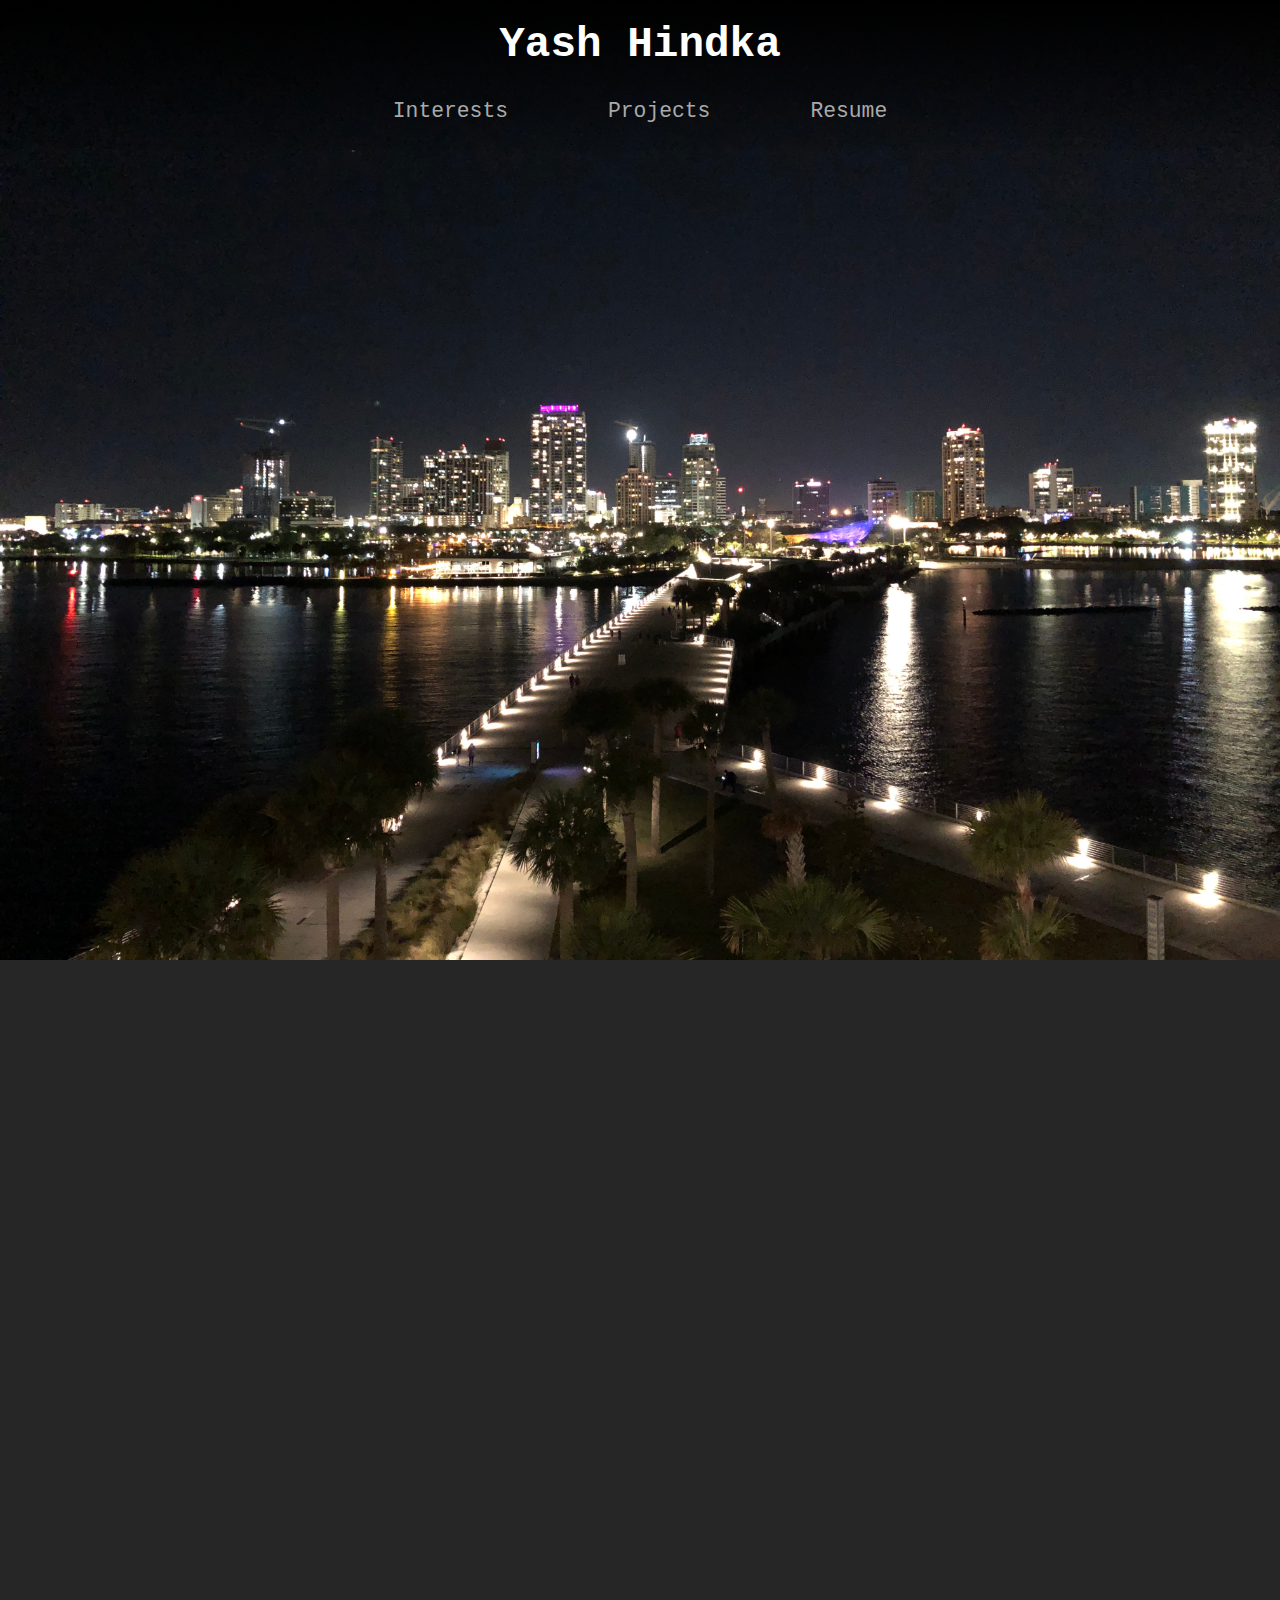
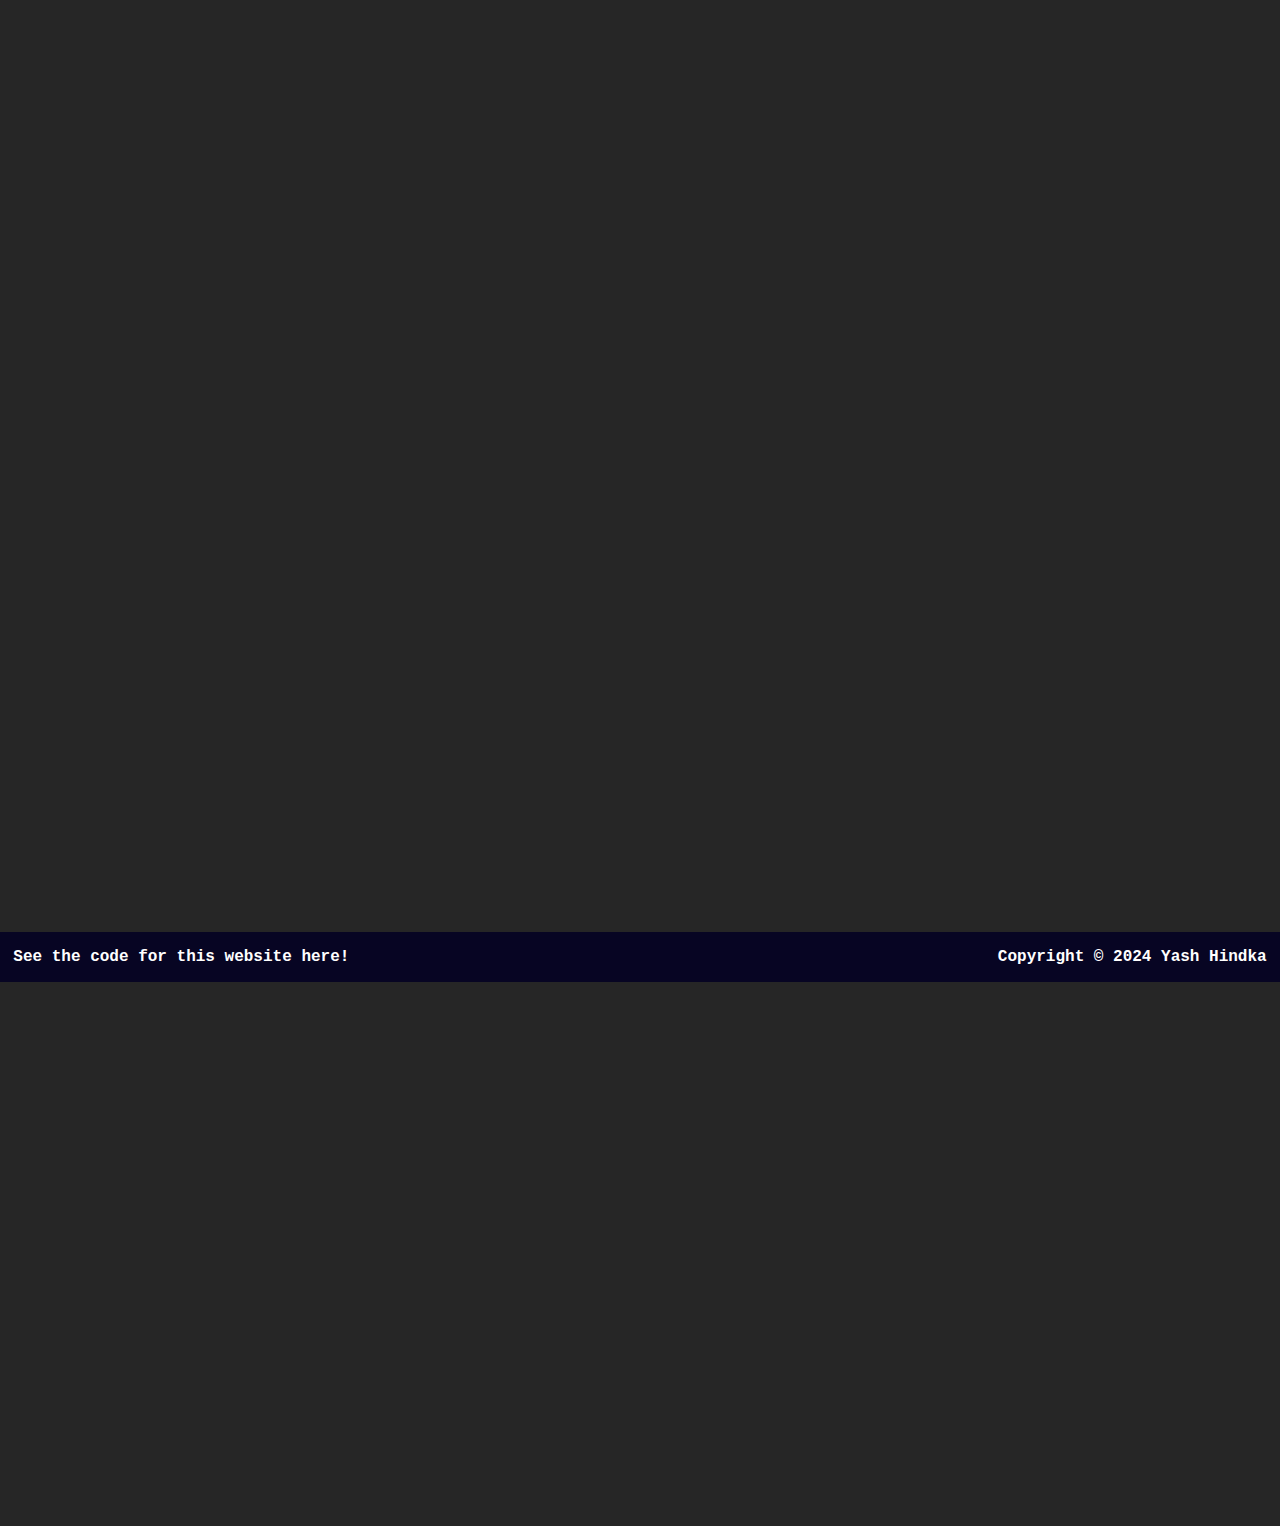
<file: index.html>
<!DOCTYPE html>
<html lang="en">
    <head>
        <title>Yash.me</title>
        <meta charset="UTF-8" name="viewport" content="width=device-width, initial-scale=1">
        <link href="css/main.css" rel="stylesheet"/>
        <script src="https://ajax.googleapis.com/ajax/libs/jquery/3.6.3/jquery.min.js"></script>
    </head>
    <body style="background-image: url('../img/background3.jpg');">
        <div id="PageName">Homepage</div>
        <div class="PageTransition is-active" id="PageTransition">
            <div class="LoadingDots" id="LoadingDots">
                <h1 class="Dot one">.</h1>
                <h1 class="Dot two">.</h1>
                <h1 class="Dot three">.</h1>
            </div>
        </div>
        <div id="NavBarDiv"></div>
        <script type="text/javascript">
            $('#NavBarDiv').load('navbar.html');
        </script>
        <div class="Content">
            <div class="AboutMe">
                <img src="img/cover_pic.jpg" class="img curved-border">
                <div>
                    <h1 class="Typewriter" style="text-align: left;">Hello! My name is <span style="color: orange;">Yash</span>.</h1>
                    <div class="Roll-up">
                        <p class="Paragraph">
                            I am a motivated Software Engineer who graduated with a Bachelor's degree from the University of Wisconsin-Madison with 
                            Highest Distinction in Computer Science. I have interests in AI, Computer Vision, and Robotics. 
                            <br><br>
                            Currently, I am working as an Embedded Software Engineer in the Software Engineering Institute at Carnegie Mellon University. 
                            Here, I contribute to Defense-related research and explore other academic interests through further education.
                            <br><br>
                            For the future, I look to steer my career more towards my main interests and am planning my education and experience accordingly.
                        </p>
                        <div class="margin-small">
                            <h1>Connect With Me!</h1>
                            <ul class="Links">
                                <li>
                                    <a href="https://github.com/y-hindka" target="_blank">
                                        <img class="img socials" src="img/github_logo.svg">
                                    </a>
                                </li>
                                <li>
                                    <a href="https://www.linkedin.com/in/yash-hindka-676388197/" target="_blank">
                                        <img class="img socials" src="img/linkedin_logo.png">
                                    </a>
                                </li>
                            </ul>
                        </div>
                    </div>
                </div>
            </div>
        </div>
        <div class="Content">
            <h1>Professional Experience</h1>
            <div class="flex center-horizontal margin-auto padding-small curved-border">
                <div class="flex-center-container experience-container box-shadow-light">
                    <img class="img straight-border" src="img/SEI_logo.png">
                </div>
                <div class="flex-center-container experience-container box-shadow-light">
                    <img class="img straight-border" src="img/RMD_logo.png">
                </div>
                <div class="flex-center-container experience-container box-shadow-light">
                    <img class="img straight-border" src="img/Leidos_logo.png">
                </div>
            </div>
        </div>
        <div class="Content">
            <h1>Skills</h1>
            <div class="curved-border margin-medium grey-background box-shadow-light padding-medium">
                <h2 class="h2 text-center padding-small">Languages</h2>
                <div class="flex flex-wrap center-horizontal margin-auto">
                    <div class="flex-center-container tech-container">
                        <img class="img contain-height" src="img/c.png">
                        <p class="p tech-description">C</p>
                    </div>
                    <div class="flex-center-container tech-container">
                        <img class="img contain-height" src="img/c++.png">
                        <p class="p tech-description">C++</p>
                    </div>
                    <div class="flex-center-container tech-container">
                        <img class="img contain-height" src="img/c-sharp.svg">
                        <p class="p tech-description">C#</p>
                    </div>
                    <div class="flex-center-container tech-container">
                        <img class="img contain-height" src="img/python.png">
                        <p class="p tech-description">Python</p>
                    </div>
                    <div class="flex-center-container tech-container">
                        <img class="img contain-height" src="img/java.png">
                        <p class="p tech-description">Java</p>
                    </div>
                    <div class="flex-center-container tech-container">
                        <img class="img contain-height" src="img/js.png">
                        <p class="p tech-description">JavaScript</p>
                    </div>
                    <div class="flex-center-container tech-container">
                        <img class="img contain-height" src="img/html.png">
                        <p class="p tech-description">HTML</p>
                    </div>
                    <div class="flex-center-container tech-container">
                        <img class="img contain-height" src="img/css.png">
                        <p class="p tech-description">CSS</p>
                    </div>
                    <div class="flex-center-container tech-container">
                        <img class="img contain-height" src="img/swift.svg">
                        <p class="p tech-description">Swift</p>
                    </div>
                </div>
            </div>
            <div class="curved-border margin-medium grey-background box-shadow-light padding-medium">
                <h2 class="h2 text-center padding-small">Tools</h2>
                <div class="flex flex-wrap center-horizontal margin-auto">
                    <div class="flex-center-container tech-container">
                        <img class="img contain-height" src="img/ros.svg">
                        <p class="p tech-description">ROS</p>
                    </div>
                    <div class="flex-center-container tech-container">
                        <img class="img contain-height" src="img/react.png">
                        <p class="p tech-description">ReactJS</p>
                    </div>
                    <div class="flex-center-container tech-container">
                        <img class="img contain-height" src="img/springboot.svg">
                        <p class="p tech-description">Spring Boot</p>
                    </div>
                    <div class="flex-center-container tech-container">
                        <img class="img contain-height" src="img/tensorflow.png">
                        <p class="p tech-description">TensorFlow</p>
                    </div>
                    <div class="flex-center-container tech-container">
                        <img class="img contain-height" src="img/xcode.png">
                        <p class="p tech-description">Xcode</p>
                    </div>
                    <div class="flex-center-container tech-container">
                        <img class="img contain-height" src="img/matlab.png">
                        <p class="p tech-description">MATLAB</p>
                    </div>
                    <div class="flex-center-container tech-container">
                        <img class="img contain-height" src="img/unity.png">
                        <p class="p tech-description">Unity</p>
                    </div>
                </div>
            </div>
        </div>
        <div id="PostBar" class="PostBar-container"></div>
        <script type="text/javascript">
            $('#PostBar').load('postbar.html');
        </script>
        <script type="text/javascript" src="js/utilities.js"></script>
        <script type="text/javascript" src="js/index.js"></script>
    </body>
</html>
</file>
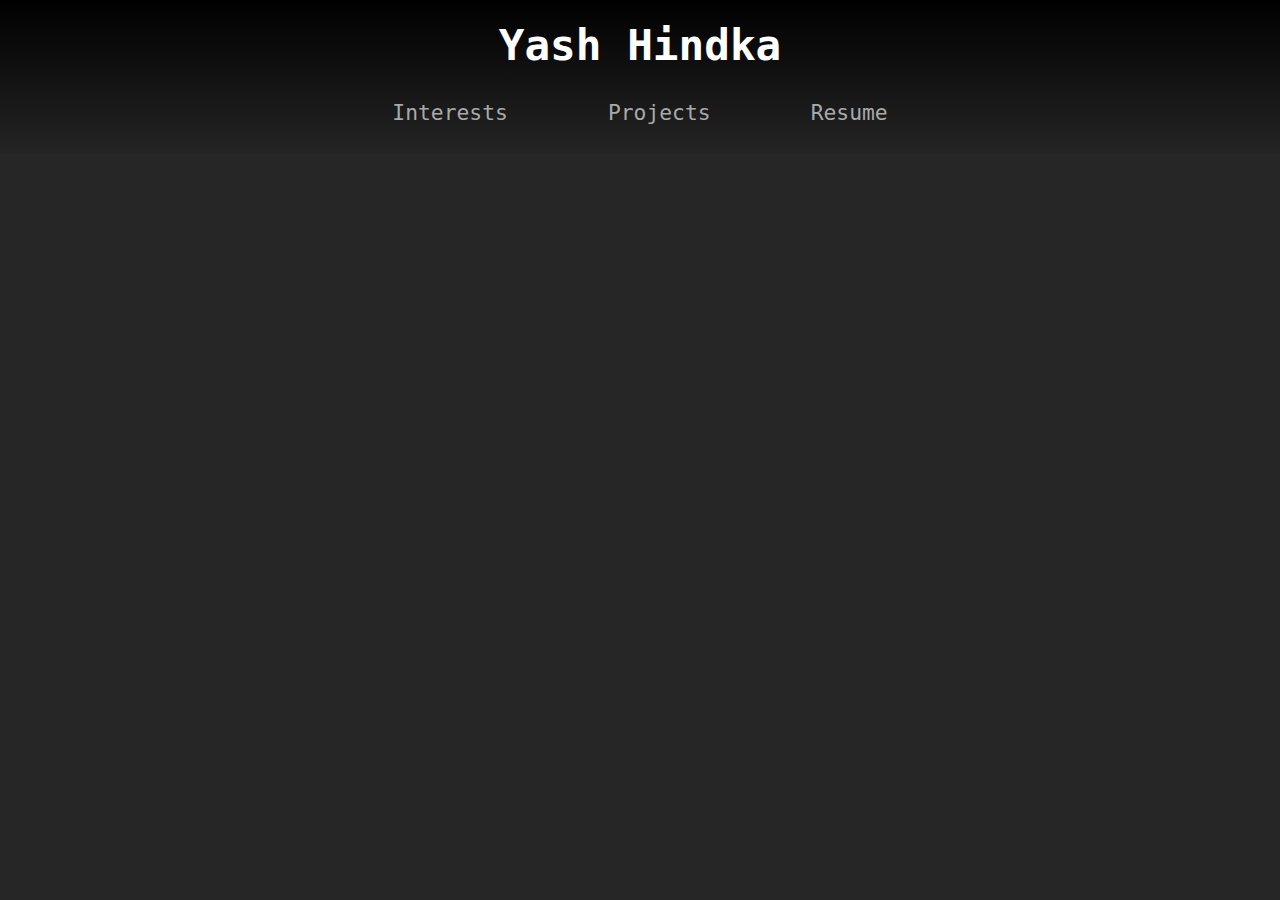
<file: about_me.html>
<!DOCTYPE html>
<html lang="en">
    <head>
        <title>Yash.me</title>
        <meta charset="UTF-8" name="viewport" content="width=device-width, initial-scale=1">
        <link href="css/main.css" rel="stylesheet"/>
        <script src="https://ajax.googleapis.com/ajax/libs/jquery/3.6.3/jquery.min.js"></script>
    </head>
    <body>
        <div id="NavBar"></div>
        <script type="text/javascript">
            $('#NavBar').load('navbar.html');
        </script>
    </body>
</html>
</file>
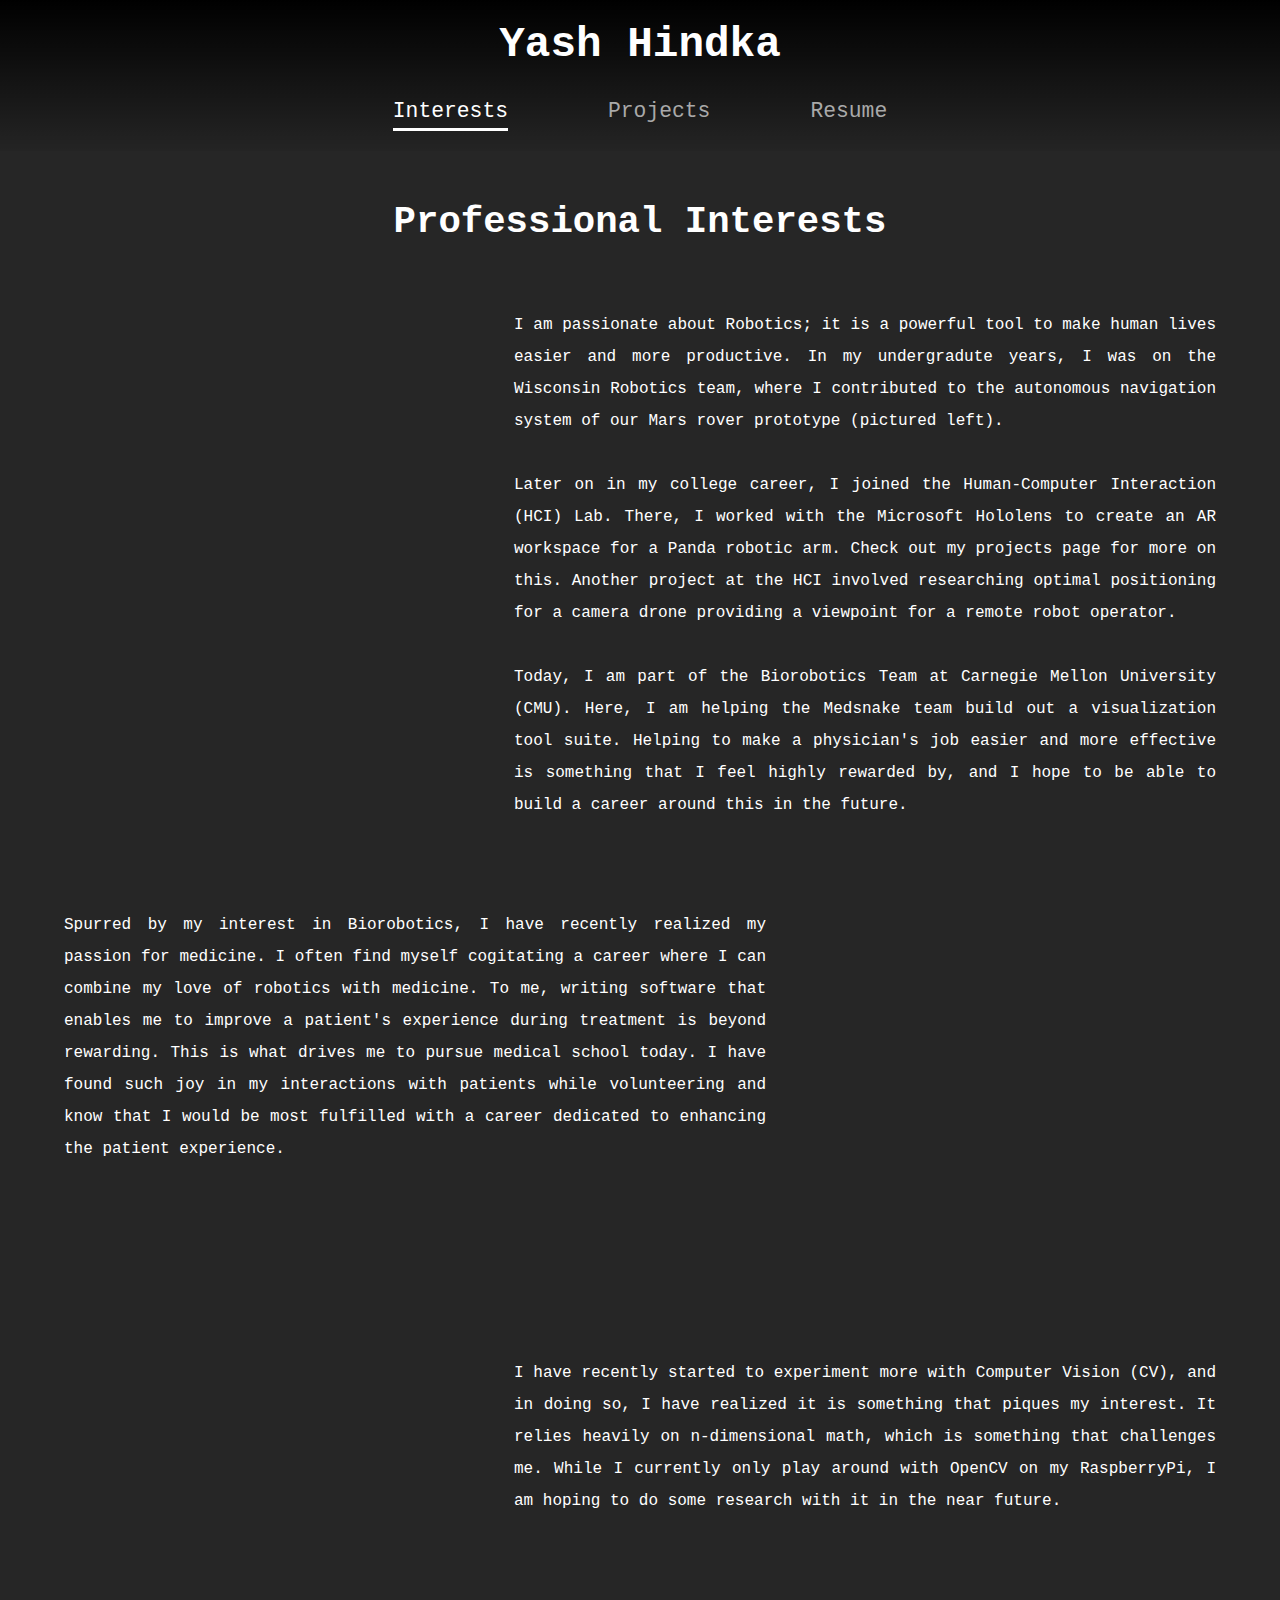
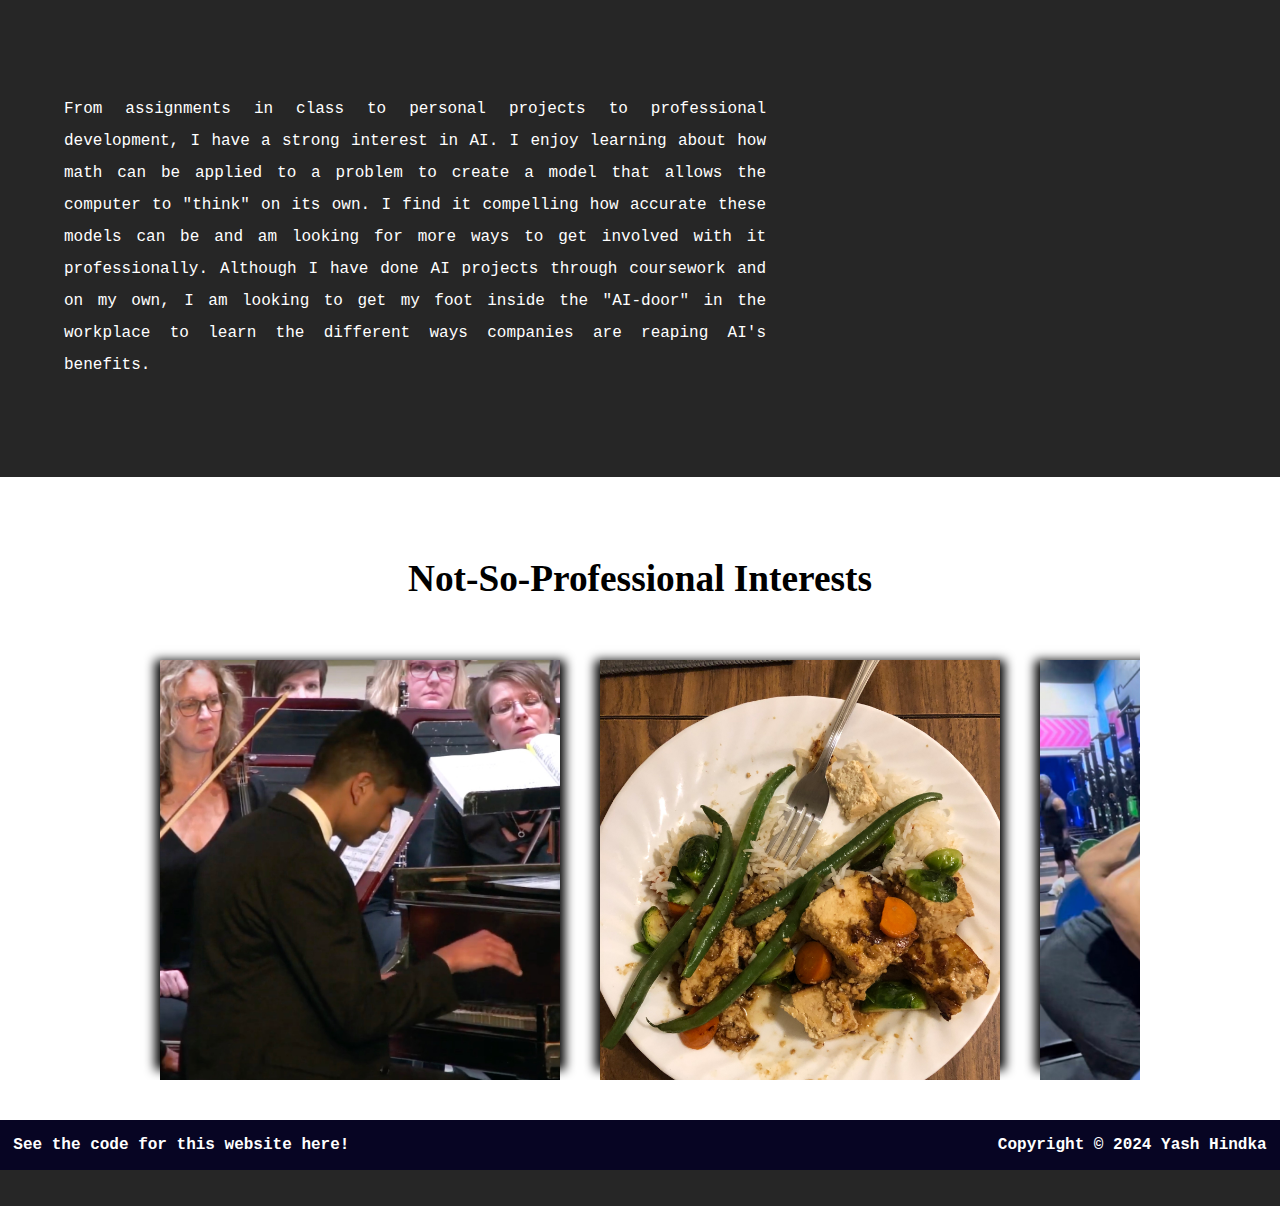
<file: interests.html>
<html lang="en">
    <head>
        <title>Yash.me</title>
        <meta charset="UTF-8" name="viewport" content="width=device-width, initial-scale=1">
        <link href="css/main.css" rel="stylesheet"/>
        <script src="https://ajax.googleapis.com/ajax/libs/jquery/3.6.3/jquery.min.js"></script>
    </head>
    <body>
        <div id="PageName">Interests</div>
        <div class="PageTransition is-active" id="PageTransition">
            <div class="LoadingDots" id="LoadingDots">
                <h1 class="Dot one">.</h1>
                <h1 class="Dot two">.</h1>
                <h1 class="Dot three">.</h1>
            </div>
        </div>
        <div id="NavBarDiv"></div>
        <script type="text/javascript">
            $('#NavBarDiv').load('navbar.html');
        </script>
        <div>
            <div style="margin: 40px; margin-left: 5%; margin-right: 5%;">
                <h1 class="margin-large">Professional Interests</h1>
                <div class="interests">
                    <div class="flex center-vertical left-horizontal">
                        <div class="interest-container left">
                            <div class="interest-background" style="background-image: url('img/wisc-robot.jpeg');"></div>
                            <h2 class="text-center padding-medium">Robotics</h2>
                        </div>
                        <p class="line-spacing-medium text-justify">
                            I am passionate about Robotics; it is a powerful tool to make human lives easier and more productive. In my undergradute 
                            years, I was on the Wisconsin Robotics team, where I contributed to the autonomous navigation system of our Mars rover prototype 
                            (pictured left).
                            <br/><br/>
                            Later on in my college career, I joined the Human-Computer Interaction (HCI) Lab. There, 
                            I worked with the Microsoft Hololens to create an AR workspace for a Panda robotic arm. Check out my projects page for more 
                            on this. Another project at the HCI involved researching optimal positioning for 
                            a camera drone providing a viewpoint for a remote robot operator. 
                            <br/><br/>
                            Today, I am part of the Biorobotics Team at Carnegie Mellon University (CMU). Here, I am helping the Medsnake team build out a 
                            visualization tool suite. Helping to make a physician's job easier and more effective is something that I feel highly rewarded by, 
                            and I hope to be able to build a career around this in the future.
                        </p>
                    </div>
                    <div class="flex center-vertical right-horizontal">
                        <p class="line-spacing-medium text-justify">
                            Spurred by my interest in Biorobotics, I have recently realized my passion for medicine. I often find myself cogitating a career 
                            where I can combine my love of robotics with medicine. To me, writing software that enables me to improve a patient's experience  
                            during treatment is beyond rewarding. This is what drives me to pursue medical school today.

                            I have found such joy in my interactions with patients while volunteering and know that I would be most fulfilled with a career 
                            dedicated to enhancing the patient experience.
                        </p>
                        <div class="interest-container right">
                            <div class="interest-background" style="background-image: url('img/medicine_pic.jpeg');"></div>
                            <h2 class="text-center padding-medium">Medicine</h2>
                        </div>
                    </div>
                    <div class="flex center-vertical left-horizontal">
                        <div class="interest-container left">
                            <div class="interest-background" style="background-image: url('img/computer_vision.png');"></div>
                            <h2 class="text-center padding-medium">Computer Vision</h2>
                        </div>
                        <p class="line-spacing-medium text-justify">
                            I have recently started to experiment more with Computer Vision (CV), and in doing so, I have realized it is something that piques 
                            my interest. It relies heavily on n-dimensional math, which is something that challenges me. While I currently only 
                            play around with OpenCV on my RaspberryPi, I am hoping to do some research with it in the near future.
                        </p>
                    </div>
                    <div class="flex center-vertical right-horizontal">
                        <p class="line-spacing-medium text-justify">
                            From assignments in class to personal projects to professional development, I have a strong interest in AI. I enjoy 
                            learning about how math can be applied to a problem to create a model that allows the computer to "think" on its own. 
                            I find it compelling how accurate these models can be and am looking for more ways to get involved with it professionally. Although 
                            I have done AI projects through coursework and on my own, I am looking to get my foot inside the "AI-door" in the workplace to learn 
                            the different ways companies are reaping AI's benefits.
                        </p>
                        <div class="interest-container right">
                            <div class="interest-background" style="background-image: url('img/neural_network.png')"></div>
                            <h2 class="text-center padding-medium">AI</h2>
                        </div>
                    </div>
                </div>
            </div>
            <div style="padding-top: 40px; padding-bottom: 40px; background-color: white;">
                <h1 style="font-family: monaco,Consolas,Lucida Console; margin: 40px; color: black;">
                    Not-So-Professional Interests 
                </h1>
                <div class="Carousel-container">
                    <div class="Carousel-item">
                        <div class="hobby-container">
                            <img class="hobby-img img margin-zero straight-border" src="img/piano.jpg">
                            <p class="p hobby-description margin-medium">
                                Music
                                <br/>
                                <span style="font-size: 16pt;">
                                    <a href="https://www.youtube.com/embed/A1PCVl4IceI?start=1311" target="_blank">
                                        Check out one of my performances!
                                    </a>
                                </span>
                            </p>
                        </div>
                    </div>
                    <div class="Carousel-item">
                        <div class="hobby-container">
                            <img class="hobby-img img margin-zero straight-border" src="img/cooking.jpg">
                            <p class="p hobby-description margin-medium">
                                Cooking
                            </p>
                        </div>
                    </div>
                    <div class="Carousel-item">
                        <div class="hobby-container">
                            <img class="hobby-img img margin-zero straight-border" src="img/lifting.jpg">
                            <p class="p hobby-description margin-medium">
                                Exercising 💪
                            </p>
                        </div>
                    </div>
                    <div class="Carousel-item">
                        <div class="hobby-container">
                            <img class="hobby-img img margin-zero straight-border" src="img/sports.jpg">
                            <p class="p hobby-description margin-medium">
                                Sports
                            </p>
                        </div>
                    </div>
                    <!--This must be the last element in the carousel-->
                    <div class="Carousel-item" style="box-shadow: none; width: 1;"></div>
                </div>
            </div>
        </div>
        <div id="PostBar" class="PostBar-container"></div>
        <script type="text/javascript">
            $('#PostBar').load('postbar.html');
        </script>
        <script type="text/javascript" src="js/utilities.js"></script>
        <script type="text/javascript" src="js/interests.js"></script>
    </body>
</html>
</file>
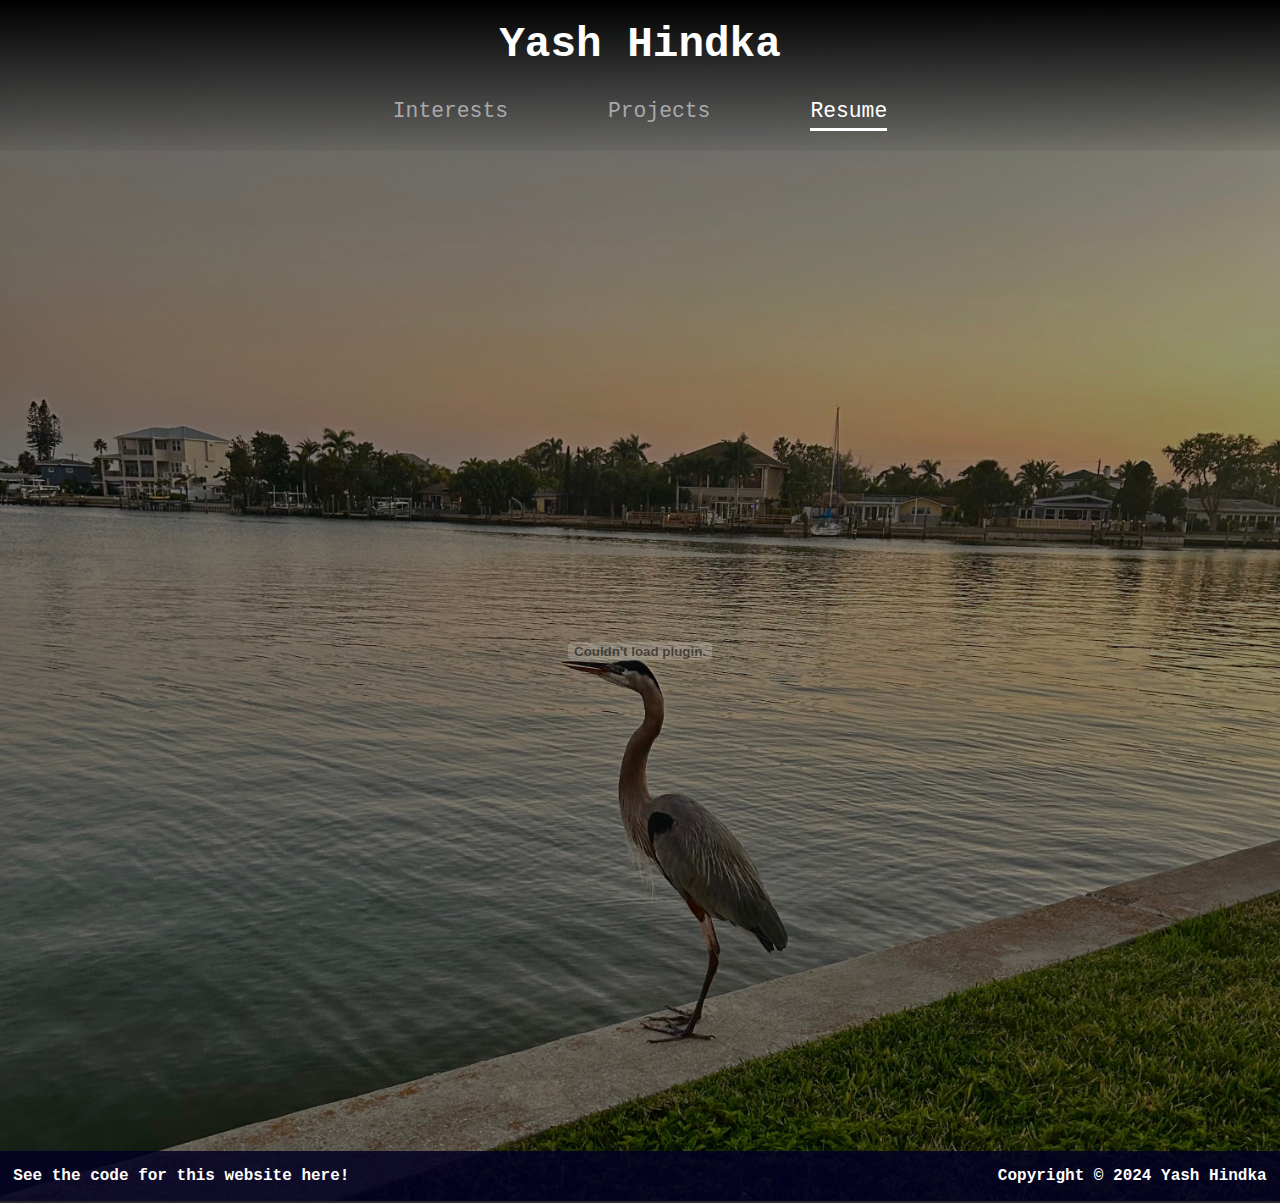
<file: resume.html>
<html lang="en">
    <head>
        <title>Yash.me</title>
        <meta charset="UTF-8" name="viewport" content="width=device-width, initial-scale=1">
        <link href="css/main.css" rel="stylesheet"/>
        <script src="https://ajax.googleapis.com/ajax/libs/jquery/3.6.3/jquery.min.js"></script>
    </head>
    <body style="background-image: url('img/background4.jpg');">
        <div id="PageName">Resume</div>
        <div class="PageTransition is-active" id="PageTransition">
            <div class="LoadingDots" id="LoadingDots">
                <h1 class="Dot one">.</h1>
                <h1 class="Dot two">.</h1>
                <h1 class="Dot three">.</h1>
            </div>
        </div>
        <div id="NavBarDiv"></div>
        <script type="text/javascript">
            $('#NavBarDiv').load('navbar.html');
        </script>
        <div class="resume-container">
            <div class="resume-container">
                <embed height="100%" width="75%" src="docs/Yash_Hindka_Resume.pdf"/>
            </div>
        </div>
        <div id="PostBar" class="PostBar-container"></div>
        <script type="text/javascript">
            $('#PostBar').load('postbar.html');
        </script>
    </body>
</html>
</file>
<file: css/main.css>
:root {
    --theme-color: rgba(2,0,35,0.85);
    --theme-color-alt: rgba(128,128,128,0.9);
    --secondary-color: rgb(255,165,0);
    --font-color: white;
    --site-font: copperplate, monospace;
    --fun-font: Bradley hand;
    --hover-color: darkgrey;
    --typewriter-anim-length: 3s;
    --container-size: 400px;

    --margin-small: 20px;
    --margin-large: 50px;

    --navbar-index: 3;

    --anim-len: 0.5s;
}

/********** BODY **********/ 

body {
    background-color: rgba(0,0,0,0.85);
    background-size: cover;
    background-repeat: no-repeat;
    background-attachment: fixed;
    height: 100%;
    width: 100%;
    margin: 0 0 auto 0;
}

#PageName {
    display: none;
}

/********** NAVBAR **********/
.NavBar {
    position: relative;
    top: 0;
    left: 0;
    right: 0;
    width: 100%;
    margin-bottom: var(--margin-large);
    background-image: linear-gradient(rgba(0,0,0,1), rgba(0,0,0,0.05));
    z-index: var(--navbar-index);
}

.NavBar.scrolled {
    position: fixed;
    top: -100%;
    z-index: var(--navbar-index + 1);
    background-color: black;
    transition: top 0.5s ease;
}

.NavBar:hover {
    animation: 0.1s navbar_fadein ease-in forwards;
}

@keyframes navbar_fadein {
    to {background-color: black; }
}

.NavBar h1 {
    margin: 0;
    padding: 20px;

    text-align: center;
    text-decoration: none;

    font-weight: bold;
    font-family: var(--site-font);
    font-size: 32pt;
}

.title {
    color: var(--font-color);
}

.title:hover {
    color: var(--hover-color);
}

.nav-anchor {
    color: var(--hover-color);
}

.underline {
    content: "";
    display: block;
    position: relative;
    background: white;
    height: 3px;
    width: 0;
    margin: 5px auto 5px auto;
    transition: all 0.25s ease;
}

.nav-anchor:hover .underline {
    background: var(--hover-color);
    width: 100%;
}

ul {
    display: flex;
    align-items: center;
    justify-content: center;

    list-style-type: none;
    margin: 0pt;
    padding: 0pt;

    text-align: center;

    font-family: var(--site-font);
    font-size: large;
}

.NavBar li {
    padding-bottom: 5px;
    margin: 10px 50px 10px 50px;
    font-size: 16pt;
}

/********** POSTBAR **********/
.PostBar {
    display: grid;
    grid-template-columns: 1fr 1fr;

    background-color: var(--theme-color);
    font-family: var(--site-font);
    font-weight: bold;
    font-size: 12pt;
    opacity: 1;

    position: absolute;
    left: 0;
    right: 0;
    width: 100%;
    bottom: 0;
    margin: 0;
}

.PostBar-left {
    color: var(--font-color);
    display: flex;
    width: fit-content;
    justify-content: left;
    align-items: center;
    padding-left: 10pt;
}

.PostBar-right {
    display: flex;
    align-items: center;
    justify-content: right;
    padding-right: 10pt;
}

.PostBar-container {
    position: relative;
}

/********** PAGE TRANSITION **********/

.PageTransition {
    position: fixed;
    top: 0;
    bottom: 0;
    height: 100%;
    width: 100%;
    left: -100%;
    background: black;
    z-index: 99;
    transition: left 0.25s ease-out;
}

.PageTransition.is-active {
    left: 0%;
}

.LoadingDots {
    color: var(--font-color);
    font-family: var(--site-font);
    font-weight: bold;
    font-size: 32pt;
    text-align: center;
    position: relative;
    top: 50%;
}

.Dot {
    display: inline;
    margin: 0.5em;
    animation: 1s DotAnimation ease-in-out infinite;
}

.Dot.two {
    animation-delay: 0.15s;
}

.Dot.three {
    animation-delay: 0.3s;
}

@keyframes DotAnimation {
    0% { opacity: 1; }
    50% { opacity: 0; }
    100% { opacity: 1; }
}

/********** CONTENT **********/
a {
    text-decoration: none;
}

h1 {
    color: var(--font-color);
    font-family: var(--site-font);
    font-weight: bold;
    font-size: 28pt;
    text-align: center;
}

h2 {
    color: var(--font-color);
    font-family: var(--site-font);
    font-weight: bold;
    font-size: 20pt;
}

p {
    color: var(--font-color);
    font-family: var(--site-font);
    font-size: 12pt;
    text-align: left;
}

p.experience {
    color: black;
    border-radius: 10px;
    text-align: left;
    margin-top: 10px;
    padding: 10px;
}

p.hobby-description {
    position: absolute;
    color: black;
    font-family: monaco, Consolas, Lucida Console;
    font-size: 48pt;
    text-align: center;
    opacity: 0;
    transition: opacity 0.25s;
}

.important-text {
    color: var(--theme-color-alt);
}

.Content {
    margin: 2%;
    padding: 2em 5em 2em 5em;
    background: var(--theme-color-alt);
    box-shadow: 0px 3px 20px 5px black;
    transform: translateY(50%);
    opacity: 0;
}

.Content.comeIn {
    animation: var(--anim-len) comeIn forwards;
}

.AboutMe {
    display: grid;
    grid-template-columns: 1fr 1fr;
    column-gap: 10%;
    overflow: hidden;
}

.Paragraph {
    font-family: var(--site-font);
    font-size: 14pt;
    color: var(--font-color);
    padding: 0;
}

.Roll-up {
    animation: ParagraphSlideUp 1s forwards;
    animation-delay: var(--typewriter-anim-length);
    opacity: 0;
}

@keyframes ParagraphSlideUp {
    from { transform: translateY(100%) }
    to { 
        transform: translateY(0%);
        opacity: 1;
    }
}

.Typewriter {
    font-family: var(--site-font);
    font-weight: bold;
    font-size: 22pt;
    color: var(--theme-color);

    border-right: 2pt solid var(--secondary-color);
    letter-spacing: 0.15em;
    overflow: hidden;
    margin: 0;
    width: fit-content;
    white-space: nowrap;
    animation:
        Typing var(--typewriter-anim-length) steps(20, end),
        BlinkingCursor 0.8s infinite;
}

@keyframes Typing {
    from { width: 0%; }
    to { width: 100%;}
}

@keyframes BlinkingCursor {
    from, to { border-color: transparent; }
    50% { border-color: var(--secondary-color); }
}

.Carousel-container {
    display: flex;
    height: auto;
    width: 1000px;
    margin: auto;
    overflow-x: scroll;
    overflow-y: hidden;
    scroll-snap-type: x mandatory;
    scrollbar-width: none;
}

.Carousel-container::-webkit-scrollbar {
    display: none;
}

.Carousel-item {
    position: relative;
    flex: none;
    height: 400px;
    width: 400px;
    margin: var(--margin-small);
    scroll-snap-align: center;
    box-shadow: 0px 5px 10px 5px black;
}

.hobby-img {
    position: absolute;
    top: 0;
    transition: top 0.25s;
}

.hobby-container {
    position: relative;
    display: flex;
    justify-content: center;
    align-items: center;
    height: 100%;
    width: 100%;
}

.Container {
    padding: 25px;
    background-color: rgba(255,255,255,0.7);
    flex: 0 0 var(--container-size);
    height: 400px;
    width: var(--container-size);
    opacity: 0.6;
    margin: 10px;
    scroll-snap-align: center;
    overflow-y: scroll;
}

.Container.active {
    opacity: 1;
}

.arrow {
    border: 2px solid white;
    border-radius: 100%;
    margin: auto 10px auto 10px;
    padding: 10px;
    height: 20px;
    width: 20px;
}

.arrow:hover {
    background-color: var(--theme-color-alt);
}

.arrow:active {
    scale: 90%;
}

.arrow.left {
    rotate: 270deg;
}

.arrow.right {
    rotate: 90deg;
}

.resume-container {
    position: relative;
    margin: var(--margin-large);
    text-align: center;
}

.experience-container {
    background: white;
    border-radius: 25px;
    width: 500px;
}

.flex-center-container {
    display: flex;
    align-items: center;
    justify-content: center;
    margin: 10px;
    padding: 20px;
}

.tech-container {
    width: 100px;
    height: 100px;
    flex-direction: column;
}

.tech-container:hover {
    scale: 120%;
}

.tech-container:hover p.tech-description {
    visibility: visible;
}

p.tech-description {
    visibility: hidden;
    margin-bottom: 0;
}

.interest-container {
    display: flex;
    align-items: center;
    justify-content: center;
    margin: auto;
    border-radius: 50%;
    height: var(--container-size);
    width: var(--container-size);
    flex: 0 0 auto;
    opacity: 0;
    box-shadow: 0px 3px 20px 5px black;
}

.interest-container.comeIn {
    animation: var(--anim-len) comeIn forwards;
    animation-delay: 0.5s;
}

.interest-container.left {
    margin-left: 0;
    margin-right: var(--margin-large);
    transform: translateX(-50%);
}

.interest-container.right {
    margin-right: 0;
    margin-left: var(--margin-large);
    transform: translateX(50%);
}

.interest-background {
    opacity: 0.3;
    position: absolute;
    height: var(--container-size);
    width: var(--container-size);
    background-size: cover;
    background-position: center;
    border-radius: 50%;
    z-index: -1;
}

.project-container {
    position: relative;
    display: flex;
    flex-direction: column;
    border: 2px solid white;
    flex: 0 0 auto;
    height: 500;
    width: 350;
    margin: var(--margin-large);
    overflow: hidden;
}

.project-links {
    position: absolute;
    display: flex;
    flex-direction: column;
    align-items: center;
    justify-content: center;
    height: 100%;
    width: 100%;
    background-color: var(--theme-color);
    left: 100%;
    transition: left 0.25s ease;
}

/********** PICTURES **********/
img {
    max-width: 100%;
    margin: auto;
}

img.socials {
    position: relative;
}

img.project {
    top: 0;
    height: 50%;
    width: auto;
    margin: 0;
    padding: 10px;
}

img.project.app {
    margin: auto;
    height: 60px;
    width: 60px;
    border-radius: 20px;
}

.Links {
    display: grid;
    grid-template-columns: 0.15fr 0.15fr;
    margin: 2%;
    column-gap: 10%;
    align-items: center;
    justify-content: center;
}

.Gallery {
    display: grid;
    grid-template-columns: 1fr 1fr;
    grid-template-rows: 1fr 1fr;
    row-gap: 100px;
}

@keyframes comeIn {
    to {
        top: 0%;
        transform: translateY(0%);
        transform: translateX(0%);
        opacity: 1; 
    }
}

.project-button {
    margin: var(--margin-large);
    border: 2pt solid white;
    border-radius: 10px;
    color: white;
    font-size: large;
    font-family: var(--site-font);
    padding: 20px;
    transition: 
        color 0.25s ease-out,
        background-color 0.25s ease-out;
}

.project-button:hover {
    color: black;
    background-color: white;
}

.project-description {
    text-align: justify;
    padding: 0 30px 0 30px;
}

/***** NEW CSS *****/
.flex {
    display: flex;
}

.flex.center-horizontal {
    justify-content: center;
}

.flex.right-horizontal {
    justify-content: right;
}

.flex.left-horizontal {
    justify-content: left;
}

.flex.center-vertical {
    align-items: center;
}

.flex-wrap {
    flex-wrap: wrap;
}

.margin-zero {
    margin: 0;
}

.margin-auto {
    margin: auto;
}

.margin-small {
    margin: 10px;
}

.margin-medium {
    margin: 30px;
}

.margin-large {
    margin: var(--margin-large);
}

.padding-small {
    padding: 20px;
}

.padding-medium {
    padding: 40px;
}

.grey-background {
    background-color: rgba(255,255,255,0.5);
}

.white-background {
    background-color: white;
}

.box-shadow {
    box-shadow: 0px 3px 20px 5px black;
}

.box-shadow-light {
    box-shadow: 0px 3px 20px 5px rgba(0,0,0,0.5);
}

.curved-border {
    border-radius: 25px;
}

.straight-border {
    border-radius: 0;
}

.white-border {
    border: 5px solid white;
}

.contain-height {
    max-height: 100%;
}

.text-center {
    text-align: center;
}

.text-left {
    text-align: left;
}

.text-justify {
    text-align: justify;
    text-justify: inter-word;
}

.text-black {
    color: black;
}

.line-spacing-medium {
    line-height: 2;
}

.display-none {
    display: none;
}

.display-contents {
    display: contents;
}
</file>
